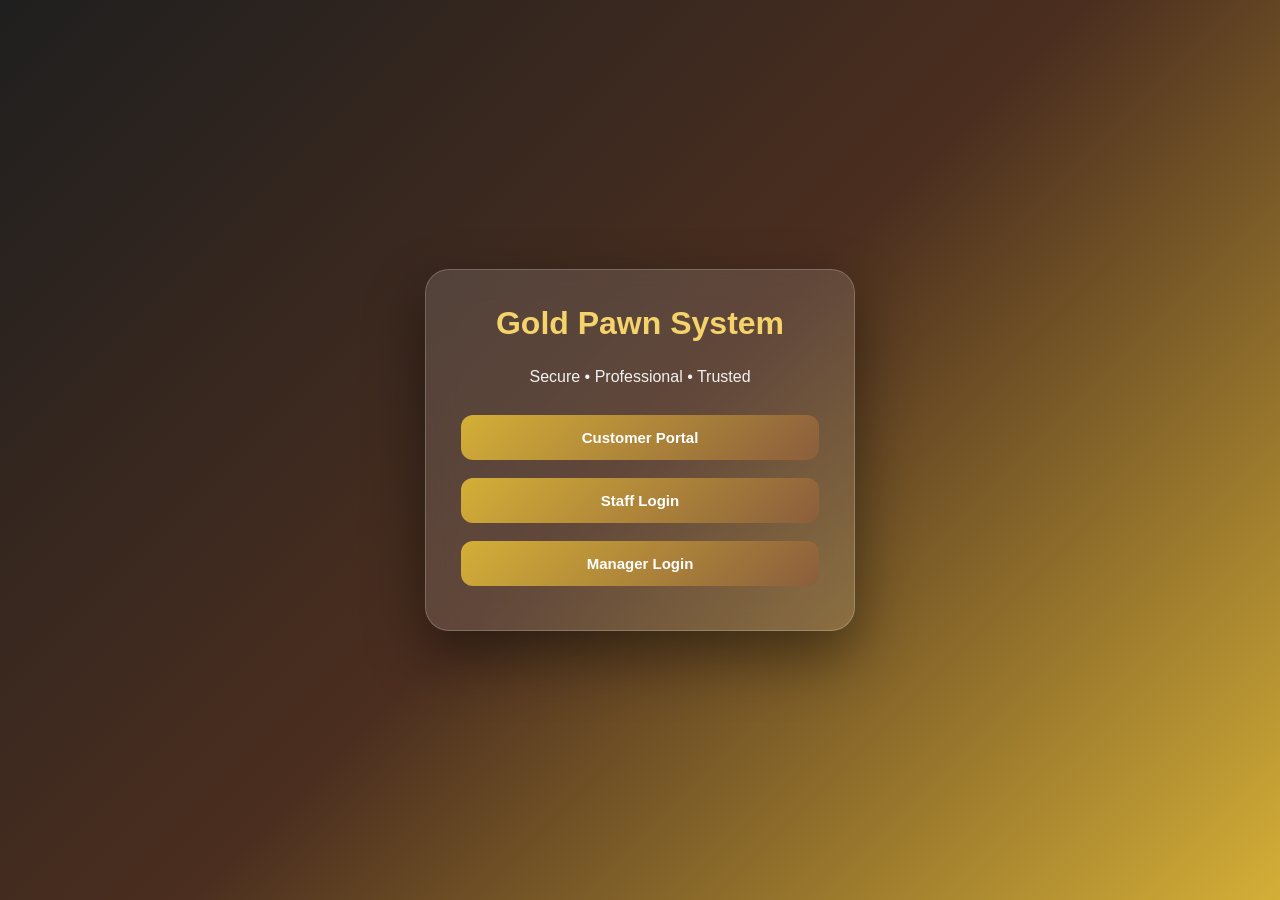
<file: index.html>
<!DOCTYPE html>
<html>
<head>
  <title>Pawn Shop System</title>
  <link rel="stylesheet" href="style.css">
</head>

<body>

<div class="box">

  <h1>Gold Pawn System</h1>

  <p>Secure • Professional • Trusted</p>

  <a href="customer.html">
    <button>Customer Portal</button>
  </a>

  <a href="staff-login.html">
    <button>Staff Login</button>
  </a>

  <a href="manager-login.html">
    <button>Manager Login</button>
  </a>

</div>

</body>
</html>
</file>
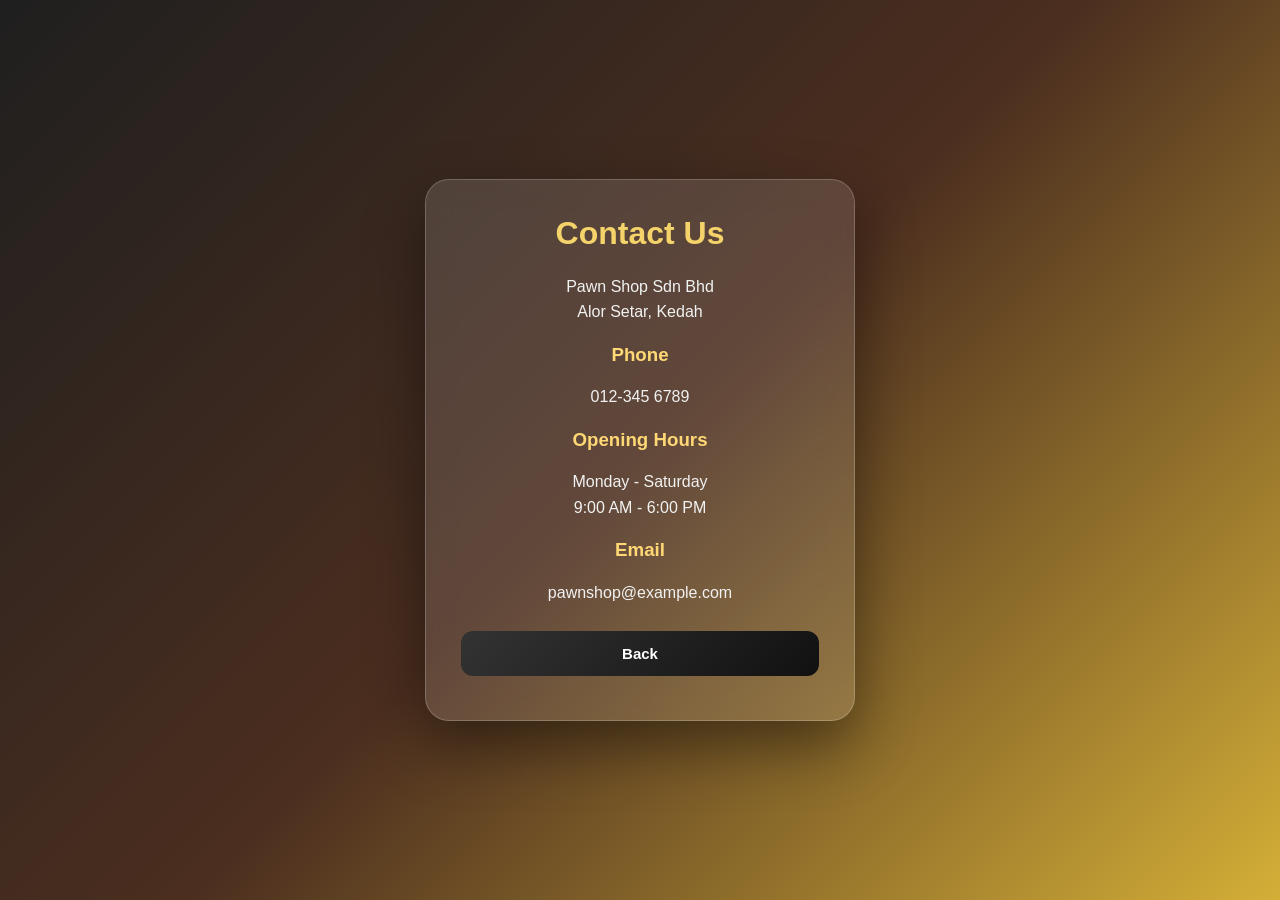
<file: contact-us.html>
<!DOCTYPE html>
<html>
<head>
  <title>Contact Us</title>
  <link rel="stylesheet" href="style.css">
</head>

<body>

<div class="box">
  <h1>Contact Us</h1>

  <p>
    Pawn Shop Sdn Bhd<br>
    Alor Setar, Kedah
  </p>

  <h3>Phone</h3>
  <p>012-345 6789</p>

  <h3>Opening Hours</h3>
  <p>
    Monday - Saturday<br>
    9:00 AM - 6:00 PM
  </p>

  <h3>Email</h3>
  <p>pawnshop@example.com</p>

  <a href="customer.html">
    <button class="logout">Back</button>
  </a>
</div>

</body>
</html>
</file>
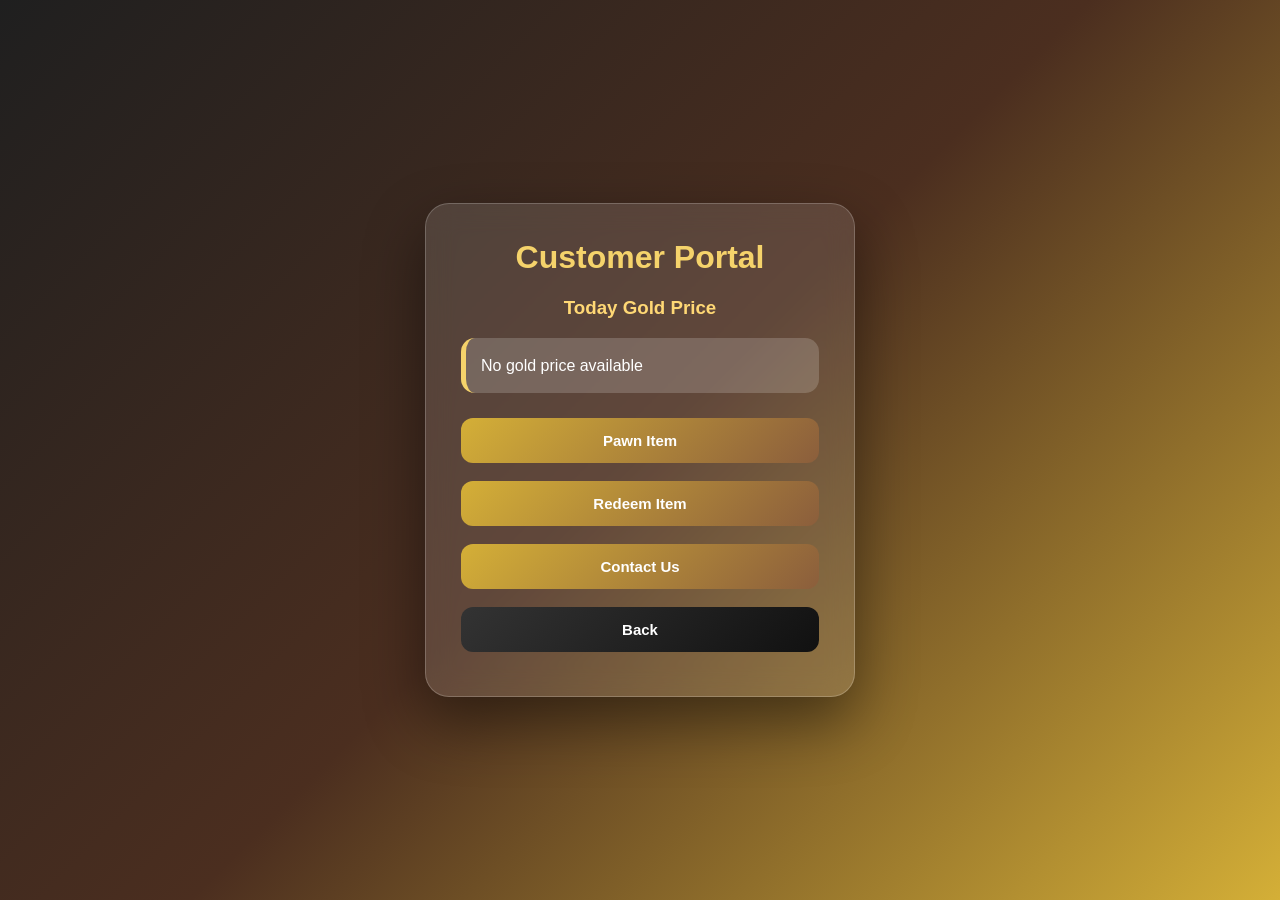
<file: customer.html>
<!DOCTYPE html>
<html>
<head>
  <title>Customer Portal</title>
  <link rel="stylesheet" href="style.css">
</head>

<body onload="showGoldPrices()">

<div class="box">

  <h1>Customer Portal</h1>

  <h3>Today Gold Price</h3>

  <p id="priceList"></p>

  <a href="pawn-item.html">
    <button>Pawn Item</button>
  </a>

  <a href="redeem-item.html">
    <button>Redeem Item</button>
  </a>

  <a href="contact-us.html">
    <button>Contact Us</button>
  </a>

  <a href="index.html">
    <button class="logout">Back</button>
  </a>

</div>

<script src="script.js"></script>
</body>
</html>
</file>
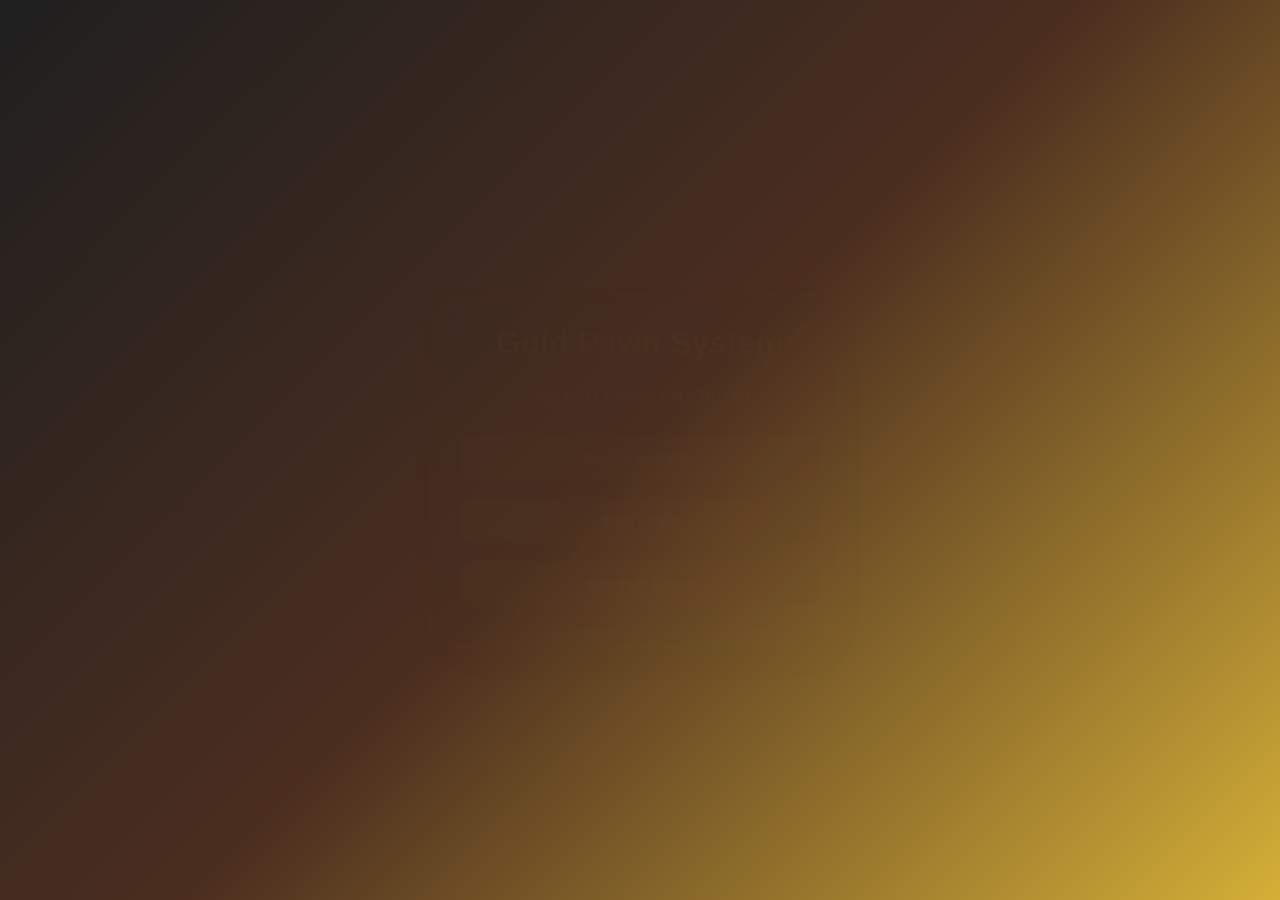
<file: gold-price.html>
<!DOCTYPE html>
<html>
<head>
  <title>Adjust Gold Price</title>
  <link rel="stylesheet" href="style.css">
</head>

<body
onload="
checkPermission('manager');
showGoldPrices()
">

<div class="box">

  <h1>Adjust Gold Price</h1>

  <input
    type="text"
    id="goldName"
    placeholder="Gold Type"
  >

  <input
    type="number"
    id="goldPrice"
    placeholder="Price Per Gram"
  >

  <button onclick="saveGoldPrice()">
    Save Price
  </button>

  <h3>Gold Price List</h3>

  <p id="priceList"></p>

  <a href="manager-dashboard.html">
    <button class="logout">Back</button>
  </a>

</div>

<script src="script.js"></script>
</body>
</html>
</file>
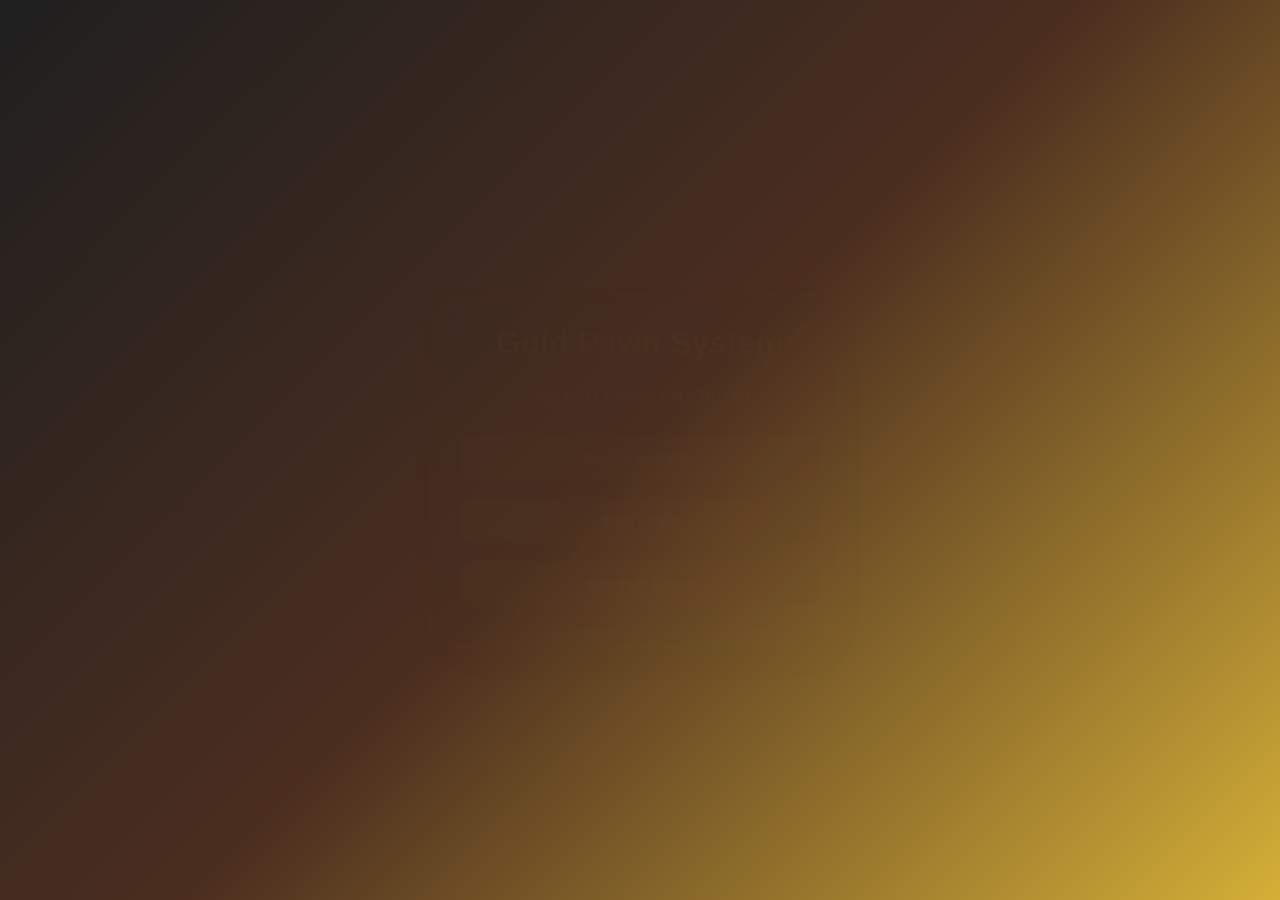
<file: gold-type.html>
<!DOCTYPE html>
<html>
<head>
  <title>Create Gold Type</title>
  <link rel="stylesheet" href="style.css">
</head>

<body
onload="
checkPermission('manager');
showGoldTypes()
">

<div class="box">

  <h1>Create Gold Type</h1>

  <input
    type="text"
    id="goldType"
    placeholder="Example: 916 Gold"
  >

  <button onclick="addGoldType()">
    Add Gold Type
  </button>

  <h3>Gold Type List</h3>

  <p id="goldTypeList"></p>

  <a href="manager-dashboard.html">
    <button class="logout">Back</button>
  </a>

</div>

<script src="script.js"></script>
</body>
</html>
</file>
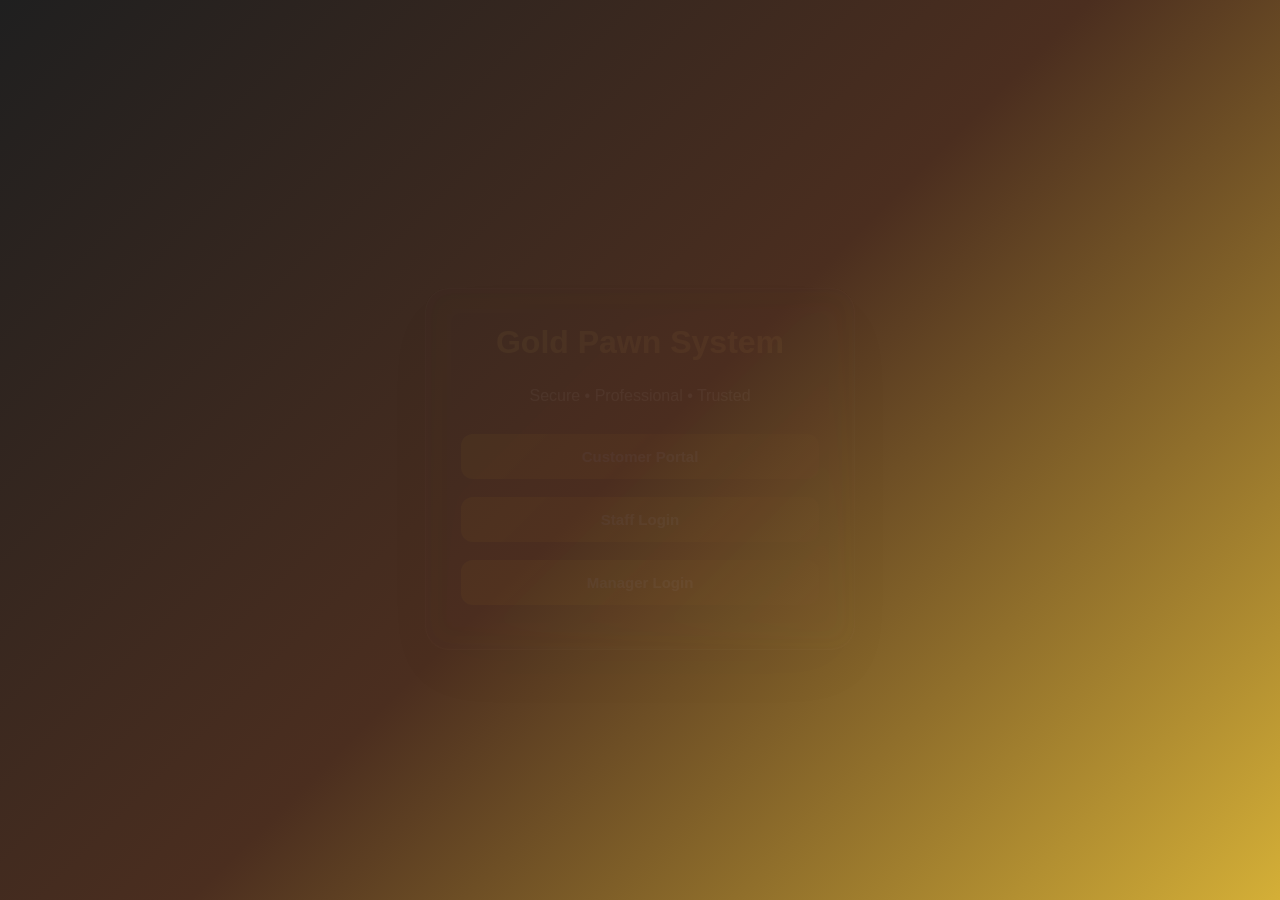
<file: manage-staff.html>
<!DOCTYPE html>
<html>
<head>
  <title>Manage Staff</title>
  <link rel="stylesheet" href="style.css">
</head>

<body
onload="
checkPermission('manager');
showStaffAccounts()
">

<div class="box">

  <h1>Manage Staff Account</h1>

  <input
    type="text"
    id="staffName"
    placeholder="Staff Username"
  >

  <input
    type="password"
    id="staffPass"
    placeholder="Password"
  >

  <button onclick="createStaff()">
    Create Staff
  </button>

  <h3>Staff List</h3>

  <p id="staffList"></p>

  <a href="manager-dashboard.html">
    <button class="logout">Back</button>
  </a>

</div>

<script src="script.js"></script>
</body>
</html>
</file>
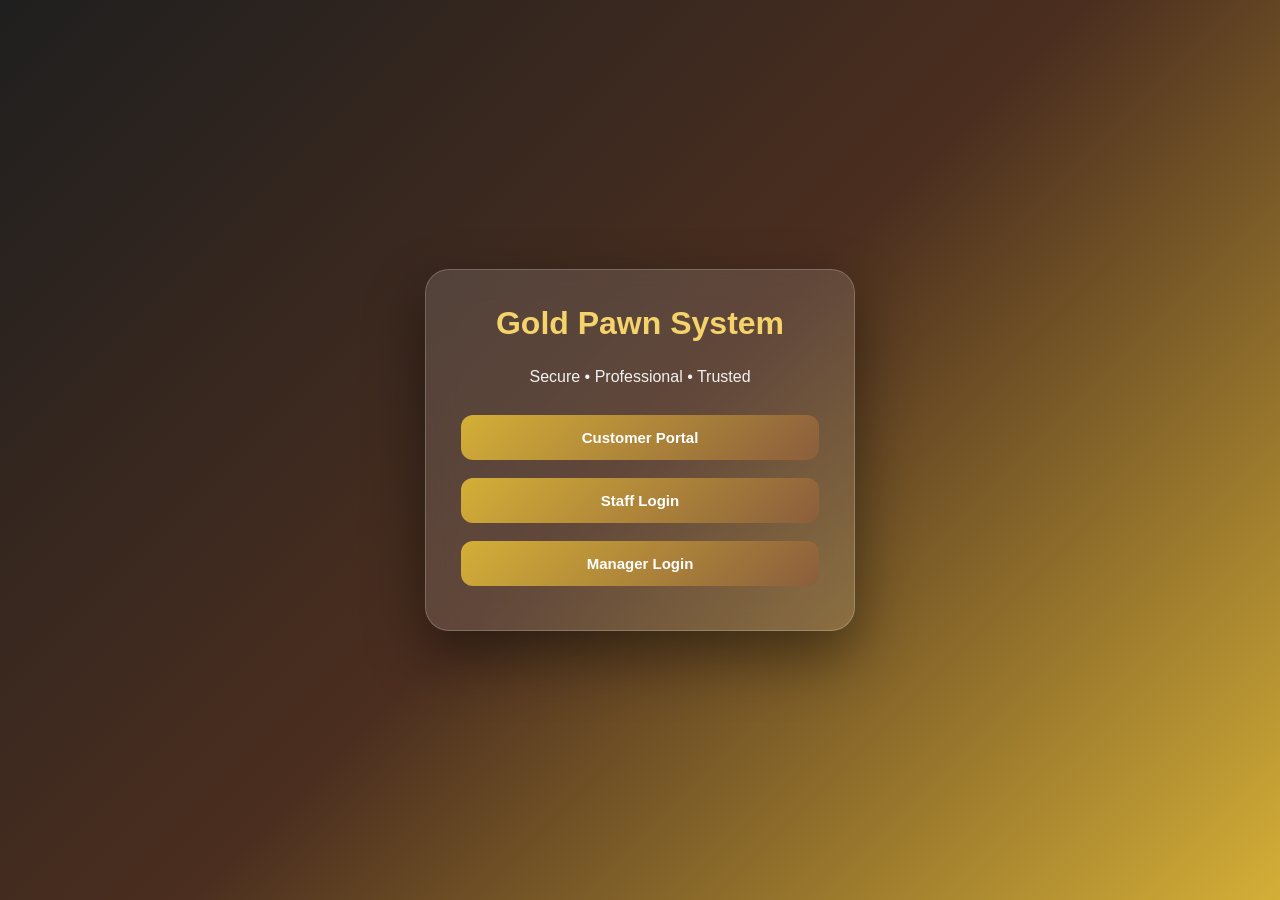
<file: manager-dashboard.html>
<!DOCTYPE html>
<html>
<head>
  <title>Manager Dashboard</title>
  <link rel="stylesheet" href="style.css">
</head>

<body onload="checkPermission('manager')">

<div class="box">

  <h1>Manager Dashboard</h1>

  <a href="gold-type.html">
    <button>Create Gold Type</button>
  </a>

  <a href="gold-price.html">
    <button>Adjust Gold Price</button>
  </a>

  <a href="manage-staff.html">
    <button>Manage Staff Account</button>
  </a>

  <a href="transactions.html">
    <button>View All Transactions</button>
  </a>

  <button
    class="logout"
    onclick="logout()"
  >
    Logout
  </button>

</div>

<script src="script.js"></script>
</body>
</html>
</file>
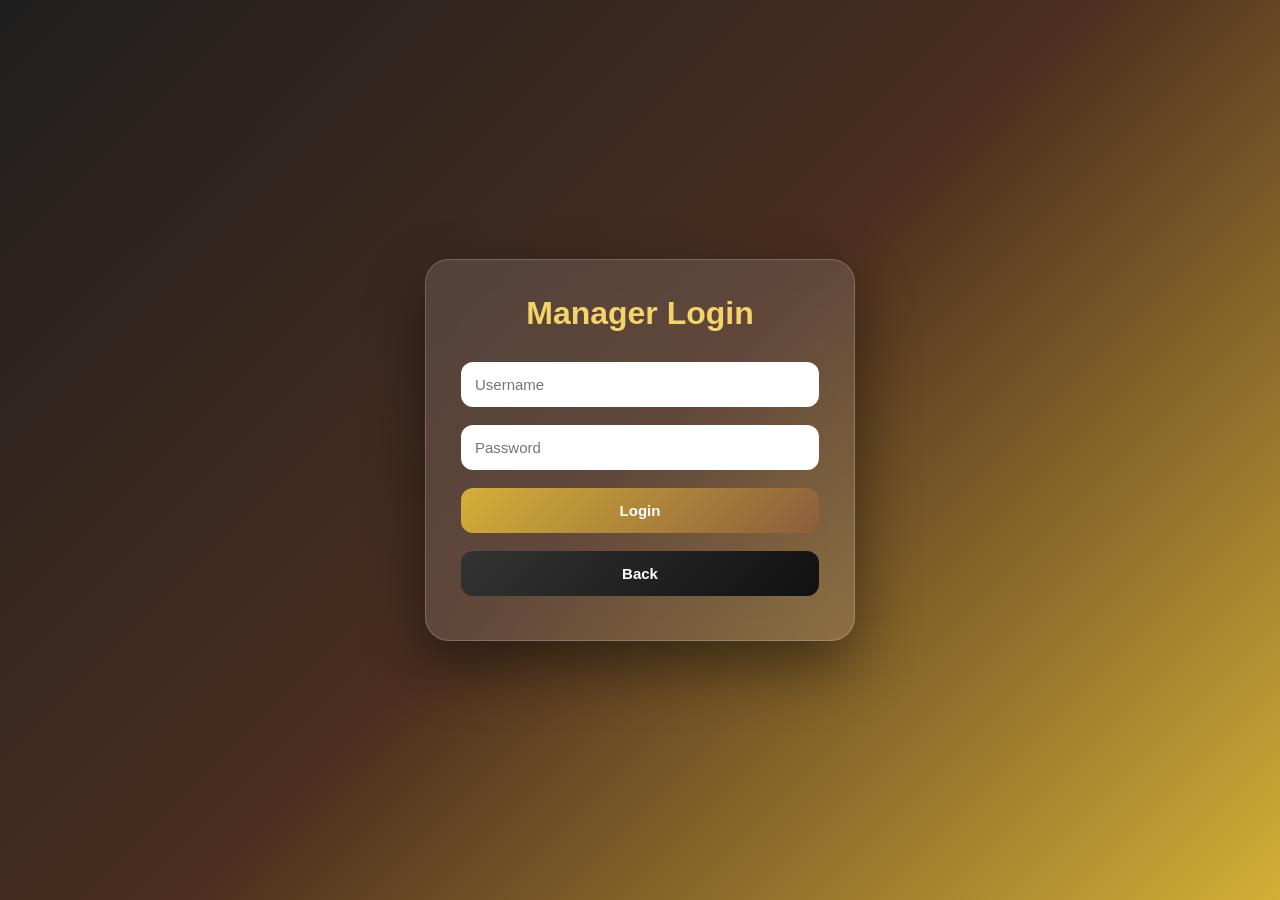
<file: manager-login.html>
<!DOCTYPE html>
<html>
<head>
  <title>Manager Login</title>
  <link rel="stylesheet" href="style.css">
</head>

<body>

<div class="box">

  <h1>Manager Login</h1>

  <input
    type="text"
    id="managerUsername"
    placeholder="Username"
  >

  <input
    type="password"
    id="managerPassword"
    placeholder="Password"
  >

  <button onclick="managerLogin()">
    Login
  </button>

  <a href="index.html">
    <button class="logout">Back</button>
  </a>

</div>

<script src="script.js"></script>
</body>
</html>
</file>
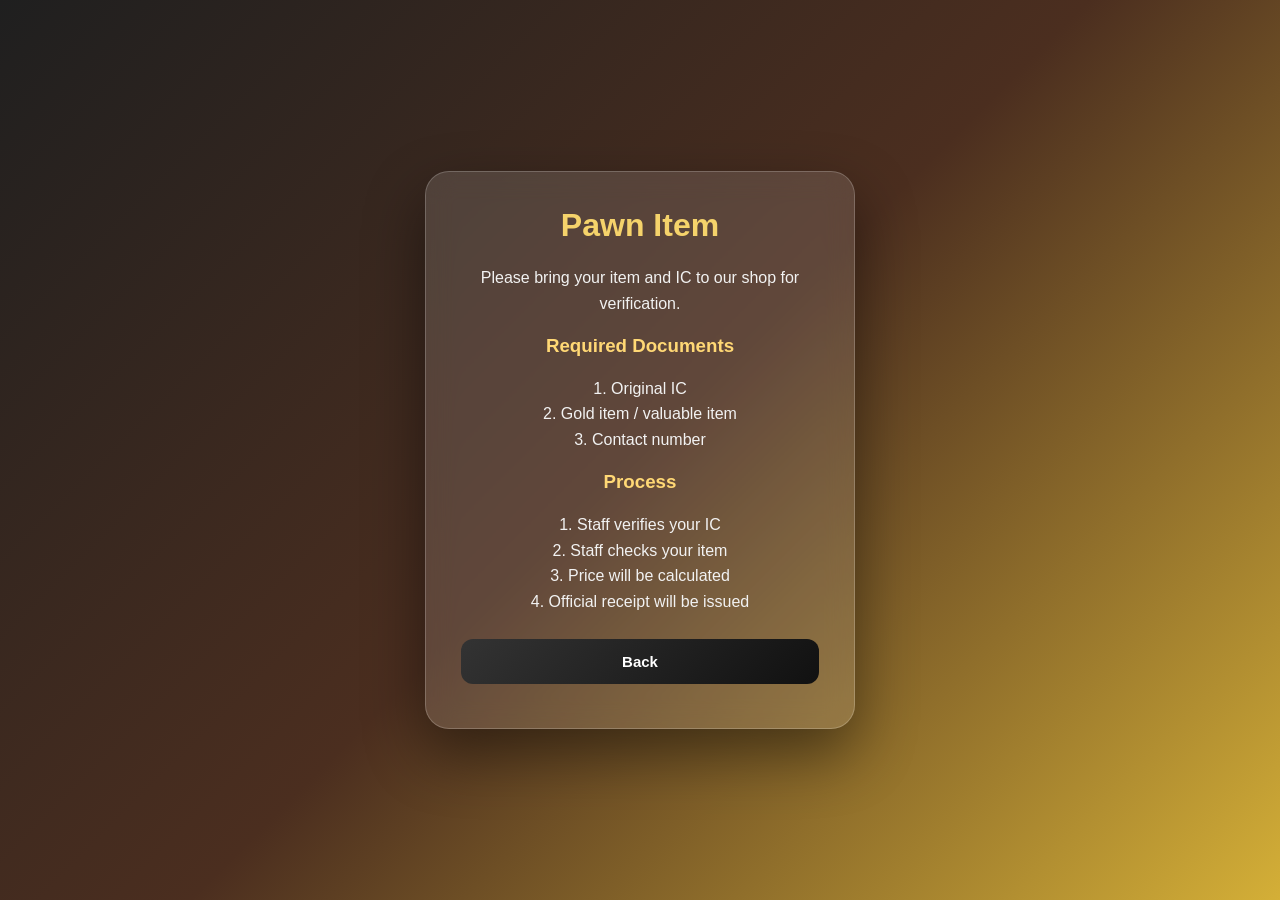
<file: pawn-item.html>
<!DOCTYPE html>
<html>
<head>
  <title>Pawn Item</title>
  <link rel="stylesheet" href="style.css">
</head>

<body>

<div class="box">
  <h1>Pawn Item</h1>

  <p>Please bring your item and IC to our shop for verification.</p>

  <h3>Required Documents</h3>
  <p>
    1. Original IC<br>
    2. Gold item / valuable item<br>
    3. Contact number
  </p>

  <h3>Process</h3>
  <p>
    1. Staff verifies your IC<br>
    2. Staff checks your item<br>
    3. Price will be calculated<br>
    4. Official receipt will be issued
  </p>

  <a href="customer.html">
    <button class="logout">Back</button>
  </a>
</div>

</body>
</html>
</file>
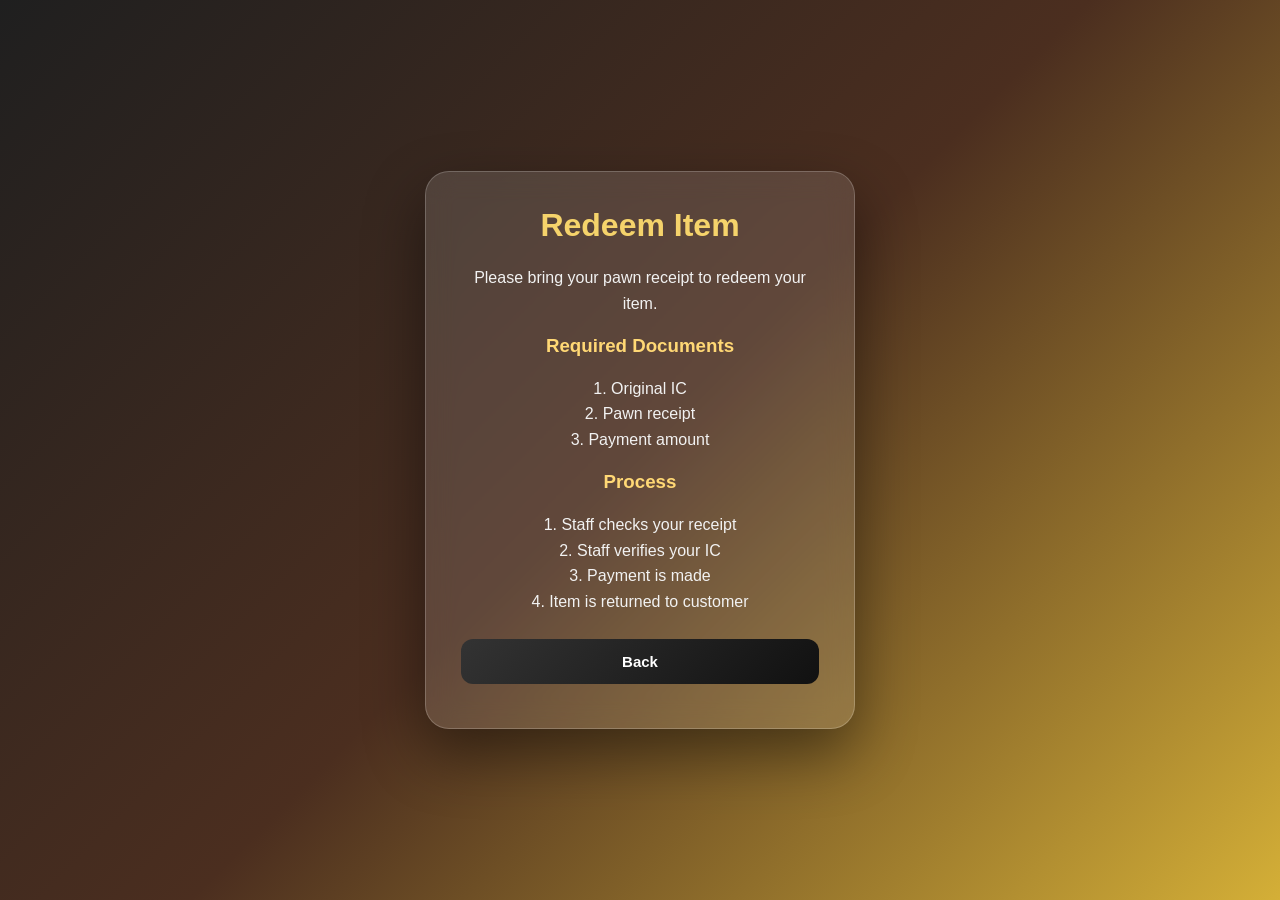
<file: redeem-item.html>
<!DOCTYPE html>
<html>
<head>
  <title>Redeem Item</title>
  <link rel="stylesheet" href="style.css">
</head>

<body>

<div class="box">
  <h1>Redeem Item</h1>

  <p>Please bring your pawn receipt to redeem your item.</p>

  <h3>Required Documents</h3>
  <p>
    1. Original IC<br>
    2. Pawn receipt<br>
    3. Payment amount
  </p>

  <h3>Process</h3>
  <p>
    1. Staff checks your receipt<br>
    2. Staff verifies your IC<br>
    3. Payment is made<br>
    4. Item is returned to customer
  </p>

  <a href="customer.html">
    <button class="logout">Back</button>
  </a>
</div>

</body>
</html>
</file>
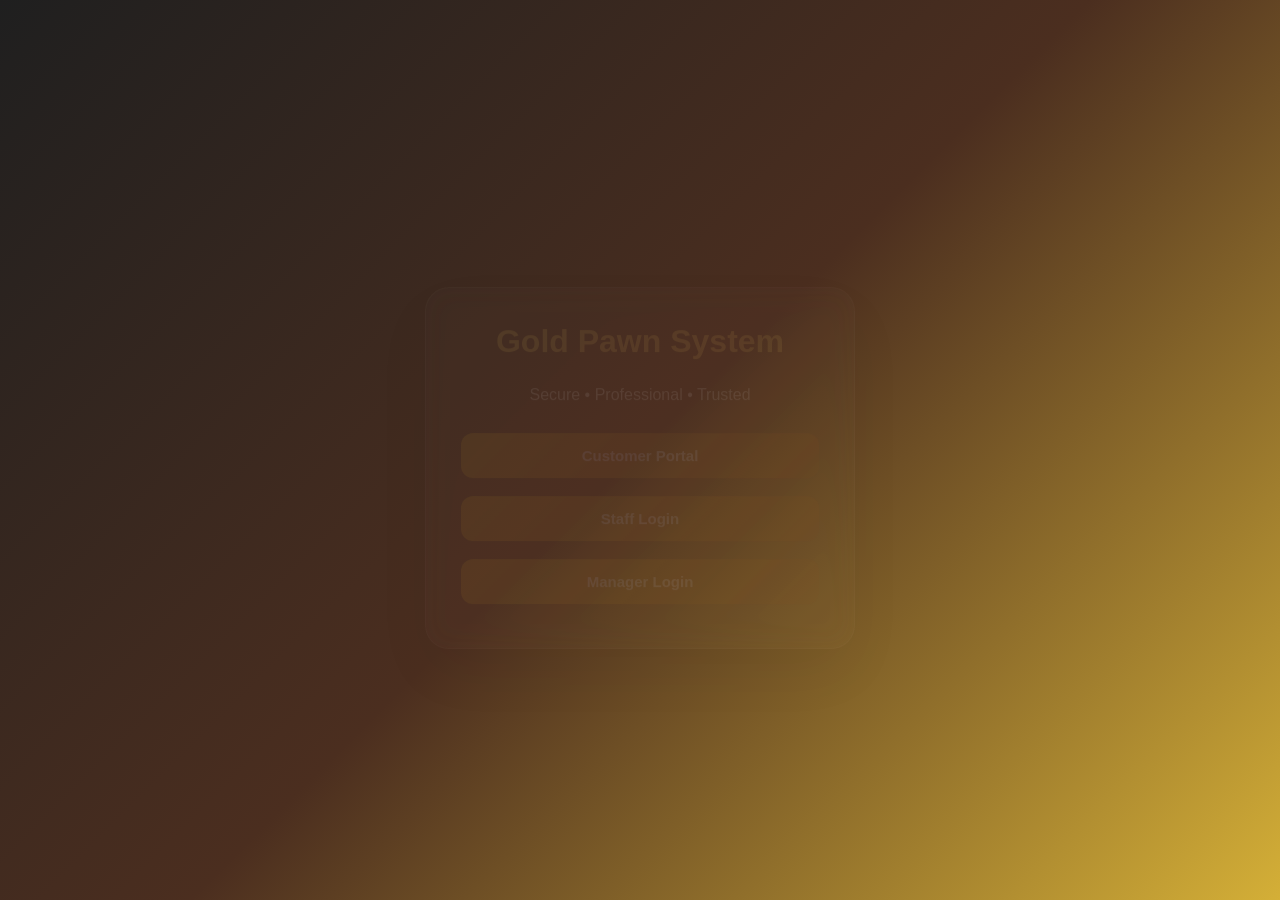
<file: staff-dashboard.html>
<!DOCTYPE html>
<html>
<head>
  <title>Staff Dashboard</title>
  <link rel="stylesheet" href="style.css">
</head>

<body
onload="
checkPermission('staff');
showStaffTransactions()
">

<div class="box">

  <h1>Staff Dashboard</h1>

  <input
    type="text"
    id="customerName"
    placeholder="Customer Name"
  >

  <input
    type="text"
    id="customerIC"
    placeholder="Customer IC"
  >

  <input
    type="text"
    id="customerPhone"
    placeholder="Contact Number"
  >

  <input
    type="text"
    id="transactionGold"
    placeholder="Gold Type"
  >

  <input
    type="number"
    id="transactionAmount"
    placeholder="Amount RM"
  >

  <button onclick="createTransaction()">
    Create Transaction
  </button>

  <a href="transactions.html">
    <button>View Transactions</button>
  </a>

  <h3>My Transactions</h3>

  <p id="staffTransactionList"></p>

  <button
    class="logout"
    onclick="logout()"
  >
    Logout
  </button>

</div>

<script src="script.js"></script>
</body>
</html>
</file>
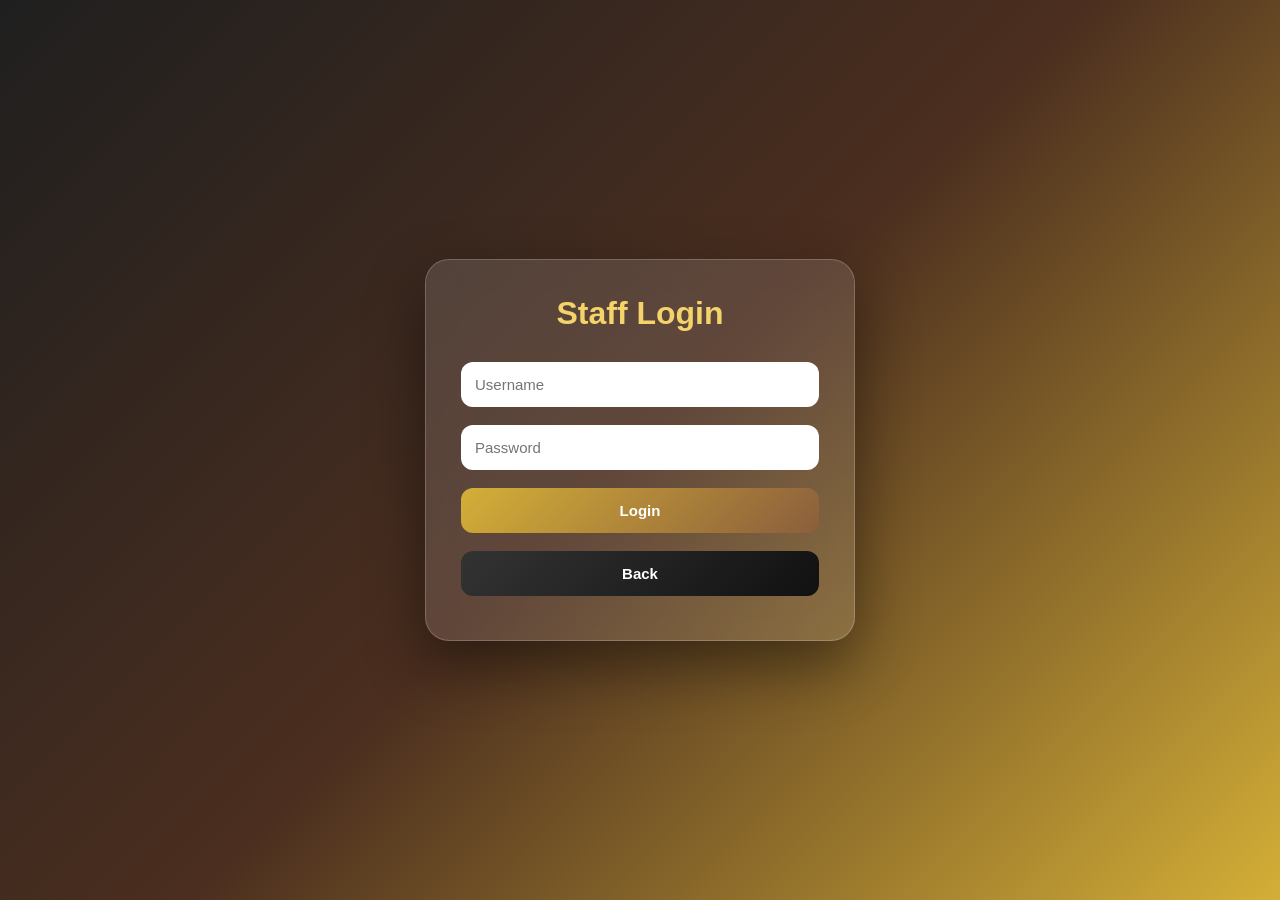
<file: staff-login.html>
<!DOCTYPE html>
<html>
<head>
  <title>Staff Login</title>
  <link rel="stylesheet" href="style.css">
</head>

<body>

<div class="box">

  <h1>Staff Login</h1>

  <input
    type="text"
    id="staffUsername"
    placeholder="Username"
  >

  <input
    type="password"
    id="staffPassword"
    placeholder="Password"
  >

  <button onclick="staffLogin()">
    Login
  </button>

  <a href="index.html">
    <button class="logout">Back</button>
  </a>

</div>

<script src="script.js"></script>
</body>
</html>
</file>
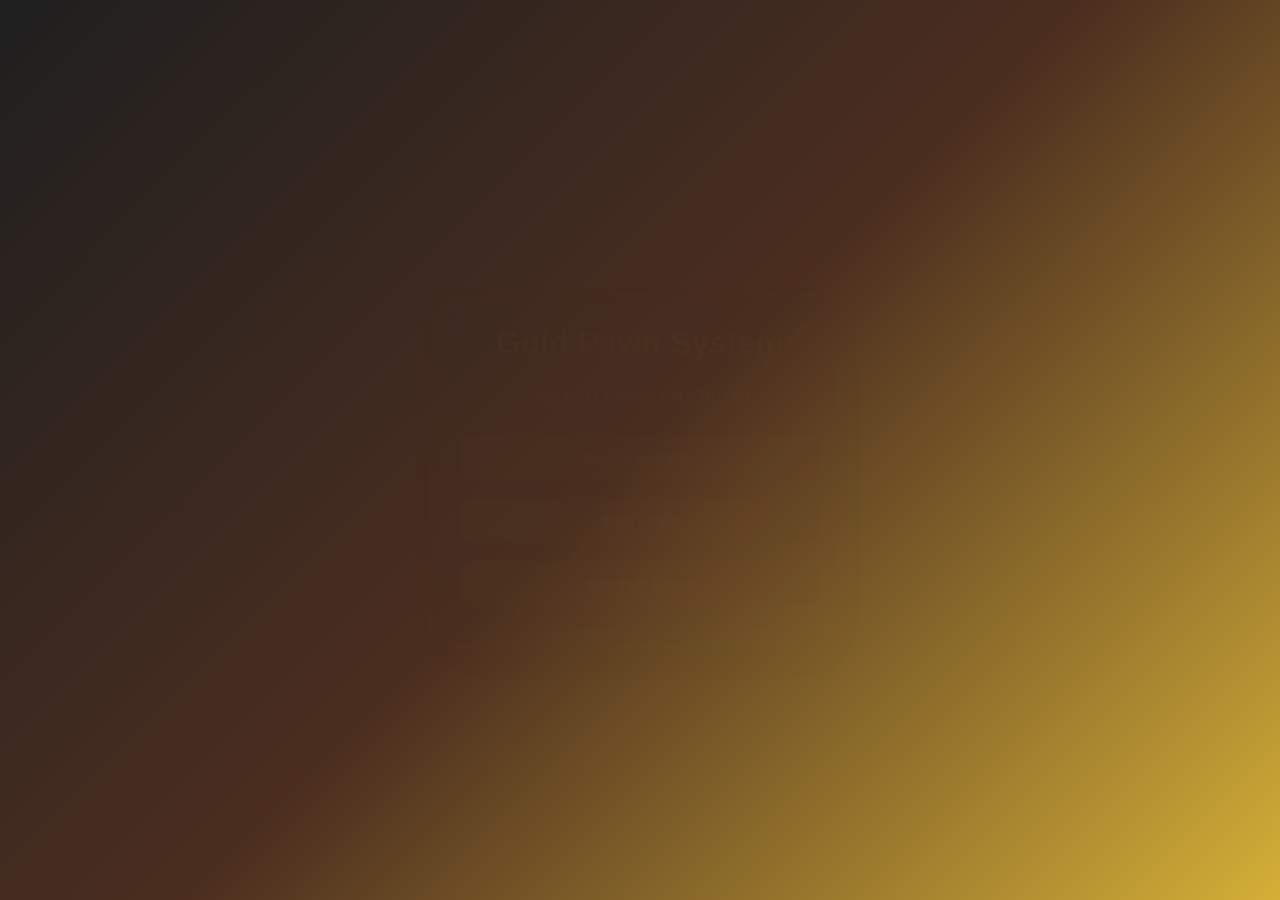
<file: transactions.html>
<!DOCTYPE html>
<html>
<head>
  <title>Transactions</title>
  <link rel="stylesheet" href="style.css">
</head>

<body
onload="
checkTransactionPermission();
showTransactions()
">

<div class="box">

  <h1>All Transactions</h1>

  <p id="transactionList"></p>

  <a
    href="manager-dashboard.html"
    id="managerBack"
  >
    <button class="logout">
      Back to Manager
    </button>
  </a>

  <a
    href="staff-dashboard.html"
    id="staffBack"
  >
    <button class="logout">
      Back to Staff
    </button>
  </a>

</div>

<script src="script.js"></script>
</body>
</html>
</file>
<file: style.css>
* {
  box-sizing: border-box;
}

body {
  margin: 0;

  font-family: Arial, sans-serif;

  min-height: 100vh;

  background:
    linear-gradient(
      135deg,
      #1f1f1f,
      #4b2e1f,
      #d4af37
    );

  display: flex;

  justify-content: center;

  align-items: center;
}

.box {

  width: 430px;

  padding: 35px;

  border-radius: 24px;

  text-align: center;

  background: rgba(255,255,255,0.12);

  backdrop-filter: blur(14px);

  border: 1px solid rgba(255,255,255,0.2);

  box-shadow:
    0 25px 60px rgba(0,0,0,0.45);

  color: white;

  animation: fadeIn 0.5s ease;
}

h1 {

  color: #f5d36b;

  font-size: 32px;

  margin-top: 0;
}

h3 {
  color: #ffd875;
}

p {

  color: #f2f2f2;

  line-height: 1.6;
}

input {

  width: 100%;

  padding: 14px;

  margin: 9px 0;

  border: none;

  border-radius: 12px;

  font-size: 15px;

  outline: none;
}

input:focus {

  box-shadow:
    0 0 0 3px rgba(245,211,107,0.35);
}

button {

  width: 100%;

  padding: 14px;

  margin: 9px 0;

  background:
    linear-gradient(
      135deg,
      #d4af37,
      #8b5e3c
    );

  color: white;

  border: none;

  border-radius: 12px;

  font-size: 15px;

  font-weight: bold;

  cursor: pointer;

  transition: 0.25s;
}

button:hover {

  transform: translateY(-2px);

  box-shadow:
    0 12px 25px rgba(212,175,55,0.35);
}

.logout {

  background:
    linear-gradient(
      135deg,
      #333,
      #111
    );
}

a {
  text-decoration: none;
}

#priceList,
#goldTypeList,
#staffList,
#transactionList,
#staffTransactionList {

  background: rgba(255,255,255,0.18);

  padding: 15px;

  border-radius: 14px;

  text-align: left;

  border-left: 5px solid #f5d36b;

  color: white;
}

@keyframes fadeIn {

  from {

    opacity: 0;

    transform: translateY(20px);
  }

  to {

    opacity: 1;

    transform: translateY(0);
  }
}
</file>
